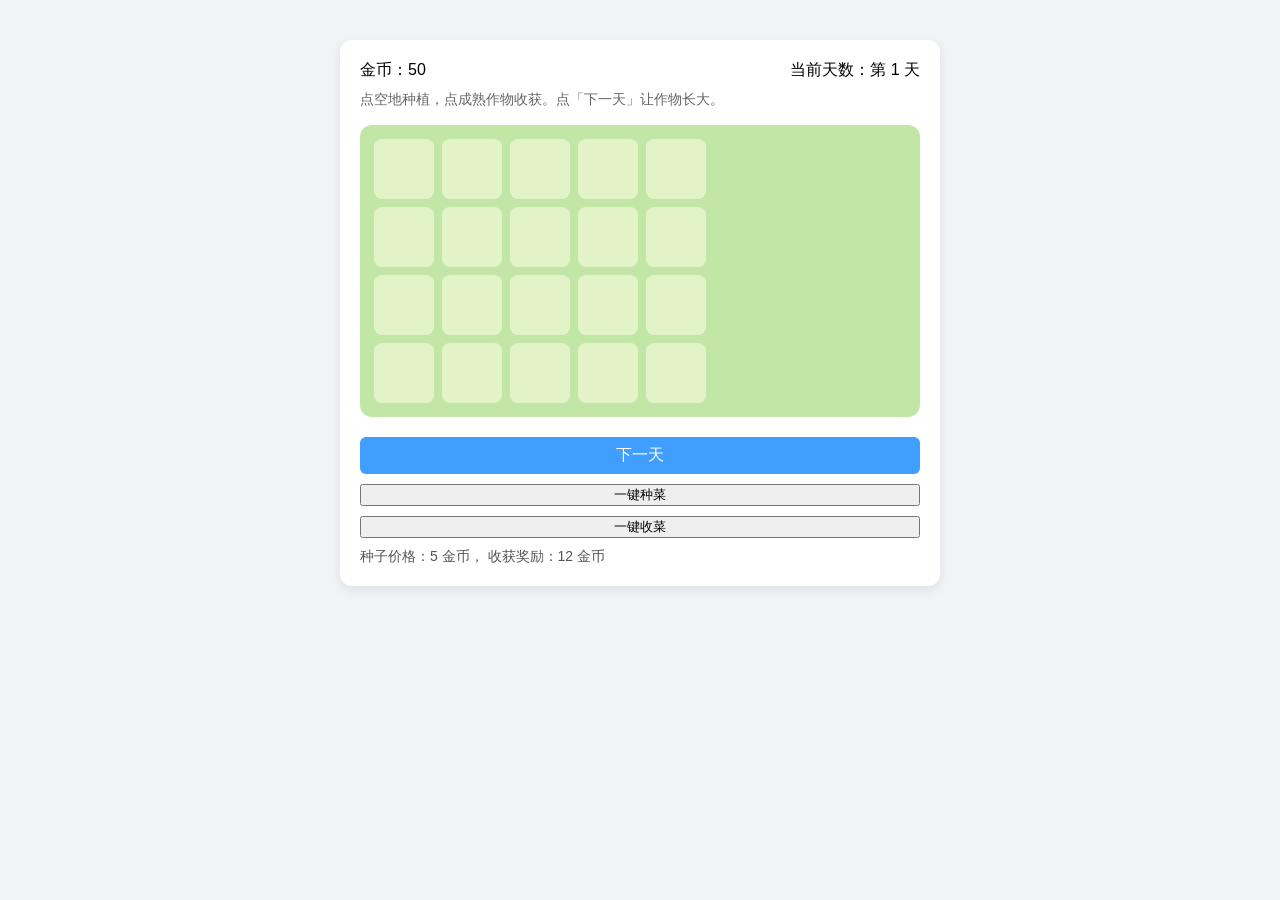
<file: index.html>
<!DOCTYPE html>
<html lang="zh-CN">
<head>
  <meta charset="UTF-8" />
  <title>休闲种地游戏</title>
  <link rel="stylesheet" href="style.css" />
</head>
<body>
  <div class="container">
    <div class="top-bar">
      <div>金币：<span id="coins">50</span></div>
      <div>当前天数：第 <span id="day">1</span> 天</div>
    </div>

    <div class="hint">
      点空地种植，点成熟作物收获。点「下一天」让作物长大。
    </div>

    <div id="farm" class="farm"></div>

    <div class="bottom-bar">
        <button id="nextDayBtn">下一天</button>
        <button id="plantAllBtn">一键种菜</button>
        <button id="harvestAllBtn">一键收菜</button>
        <div class="info">
          种子价格：<span id="seedCost">5</span> 金币，
          收获奖励：<span id="harvestReward">12</span> 金币
        </div>
      </div>
  </div>

  <script src="script.js"></script>
</body>
</html>
</file>
<file: style.css>
* {
    box-sizing: border-box;
    margin: 0;
    padding: 0;
  }
  
  body {
    font-family: -apple-system, BlinkMacSystemFont, "Segoe UI", Roboto, "Helvetica Neue", Arial, sans-serif;
    background-color: #f0f4f7;
  }
  
  .container {
    max-width: 600px;
    margin: 40px auto;
    padding: 20px;
    background-color: #ffffff;
    border-radius: 12px;
    box-shadow: 0 4px 12px rgba(0, 0, 0, 0.08);
  }
  
  .top-bar {
    display: flex;
    justify-content: space-between;
    font-size: 16px;
    margin-bottom: 10px;
  }
  
  .hint {
    font-size: 14px;
    color: #666;
    margin-bottom: 16px;
  }
  
  .farm {
    background-color: #c1e6a6;
    padding: 10px;
    border-radius: 12px;
  }
  
  .row {
    display: flex;
  }
  
  .cell {
    width: 60px;
    height: 60px;
    margin: 4px;
    border-radius: 8px;
    display: flex;
    align-items: center;
    justify-content: center;
    font-size: 18px;
    cursor: pointer;
    user-select: none;
  }
  
  .cell-empty {
    background-color: #e2f3c8;
  }
  
  .cell-seed {
    background-color: #f4e5b9;
  }
  
  .cell-grown {
    background-color: #f6c28b;
  }
  
  .cell:hover {
    outline: 2px solid rgba(0, 0, 0, 0.1);
  }
  
  .bottom-bar {
    margin-top: 20px;
    display: flex;
    flex-direction: column;
    gap: 10px;
  }
  
  #nextDayBtn {
    padding: 8px 16px;
    font-size: 16px;
    background-color: #409eff;
    border: none;
    color: #fff;
    border-radius: 6px;
    cursor: pointer;
  }
  
  #nextDayBtn:hover {
    background-color: #66b1ff;
  }
  
  .info {
    font-size: 14px;
    color: #555;
  }
</file>
<file: 种地/style.css>
* {
    box-sizing: border-box;
    margin: 0;
    padding: 0;
  }
  
  body {
    font-family: -apple-system, BlinkMacSystemFont, "Segoe UI", Roboto, "Helvetica Neue", Arial, sans-serif;
    background-color: #f0f4f7;
  }
  
  .container {
    max-width: 600px;
    margin: 40px auto;
    padding: 20px;
    background-color: #ffffff;
    border-radius: 12px;
    box-shadow: 0 4px 12px rgba(0, 0, 0, 0.08);
  }
  
  .top-bar {
    display: flex;
    justify-content: space-between;
    font-size: 16px;
    margin-bottom: 10px;
  }
  
  .hint {
    font-size: 14px;
    color: #666;
    margin-bottom: 16px;
  }
  
  .farm {
    background-color: #c1e6a6;
    padding: 10px;
    border-radius: 12px;
  }
  
  .row {
    display: flex;
  }
  
  .cell {
    width: 60px;
    height: 60px;
    margin: 4px;
    border-radius: 8px;
    display: flex;
    align-items: center;
    justify-content: center;
    font-size: 18px;
    cursor: pointer;
    user-select: none;
  }
  
  .cell-empty {
    background-color: #e2f3c8;
  }
  
  .cell-seed {
    background-color: #f4e5b9;
  }
  
  .cell-grown {
    background-color: #f6c28b;
  }
  
  .cell:hover {
    outline: 2px solid rgba(0, 0, 0, 0.1);
  }
  
  .bottom-bar {
    margin-top: 20px;
    display: flex;
    flex-direction: column;
    gap: 10px;
  }
  
  #nextDayBtn {
    padding: 8px 16px;
    font-size: 16px;
    background-color: #409eff;
    border: none;
    color: #fff;
    border-radius: 6px;
    cursor: pointer;
  }
  
  #nextDayBtn:hover {
    background-color: #66b1ff;
  }
  
  .info {
    font-size: 14px;
    color: #555;
  }
</file>
